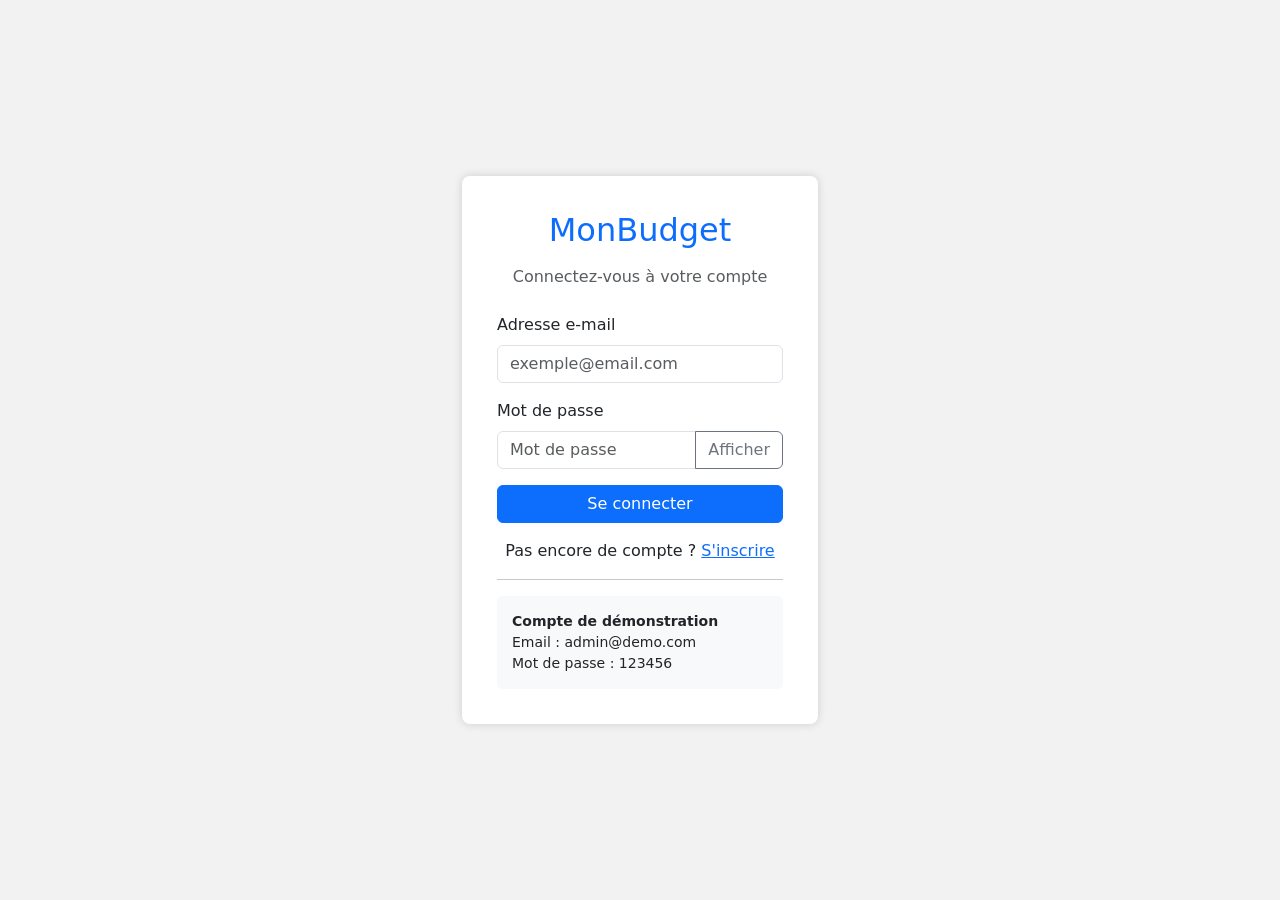
<file: gestion-depenses/index.html>
<!DOCTYPE html>
<html lang="fr">
<head>
    <meta charset="UTF-8">
    <meta name="viewport" content="width=device-width, initial-scale=1.0">
    <title>MonBudget - Connexion</title>
    <!-- Bootstrap -->
    <link href="https://cdn.jsdelivr.net/npm/bootstrap@5.3.3/dist/css/bootstrap.min.css" rel="stylesheet">
    <!-- CSS -->
    <link rel="stylesheet" href="css/style.css">
</head>
<body>
<div class="container">
    <div class="row justify-content-center align-items-center vh-100">
        <div class="col-md-6 col-lg-4">
            <div class="login-card">
                <h2 class="text-center mb-3 text-primary">MonBudget</h2>
                <p class="text-center text-muted mb-4">Connectez-vous à votre compte</p>

                <!-- Message erreur -->
                <div id="loginAlert" class="alert alert-danger d-none">
                    <span id="loginAlertMsg">Adresse e-mail ou mot de passe incorrect.</span>
                </div>

                <form id="loginForm">
                    <div class="mb-3">
                        <label class="form-label">Adresse e-mail</label>
                        <input type="email" id="email" class="form-control" placeholder="exemple@email.com" required>
                    </div>
                    <div class="mb-3">
                        <label class="form-label">Mot de passe</label>
                        <div class="input-group">
                            <input type="password" id="password" class="form-control" placeholder="Mot de passe" required>
                            <button class="btn btn-outline-secondary" type="button" id="togglePassword">Afficher</button>
                        </div>
                    </div>
                    <button type="submit" class="btn btn-primary w-100">Se connecter</button>
                </form>

                <p class="text-center mt-3 mb-0">
                    Pas encore de compte ? <a href="signup.html">S'inscrire</a>
                </p>

                <hr>

                <div class="demo">
                    <strong>Compte de démonstration</strong><br>
                    Email : admin@demo.com<br>
                    Mot de passe : 123456
                </div>
            </div>
        </div>
    </div>
</div>
<script src="js/app.js"></script>
<script src="js/login.js"></script>
</body>
</html>
</file>
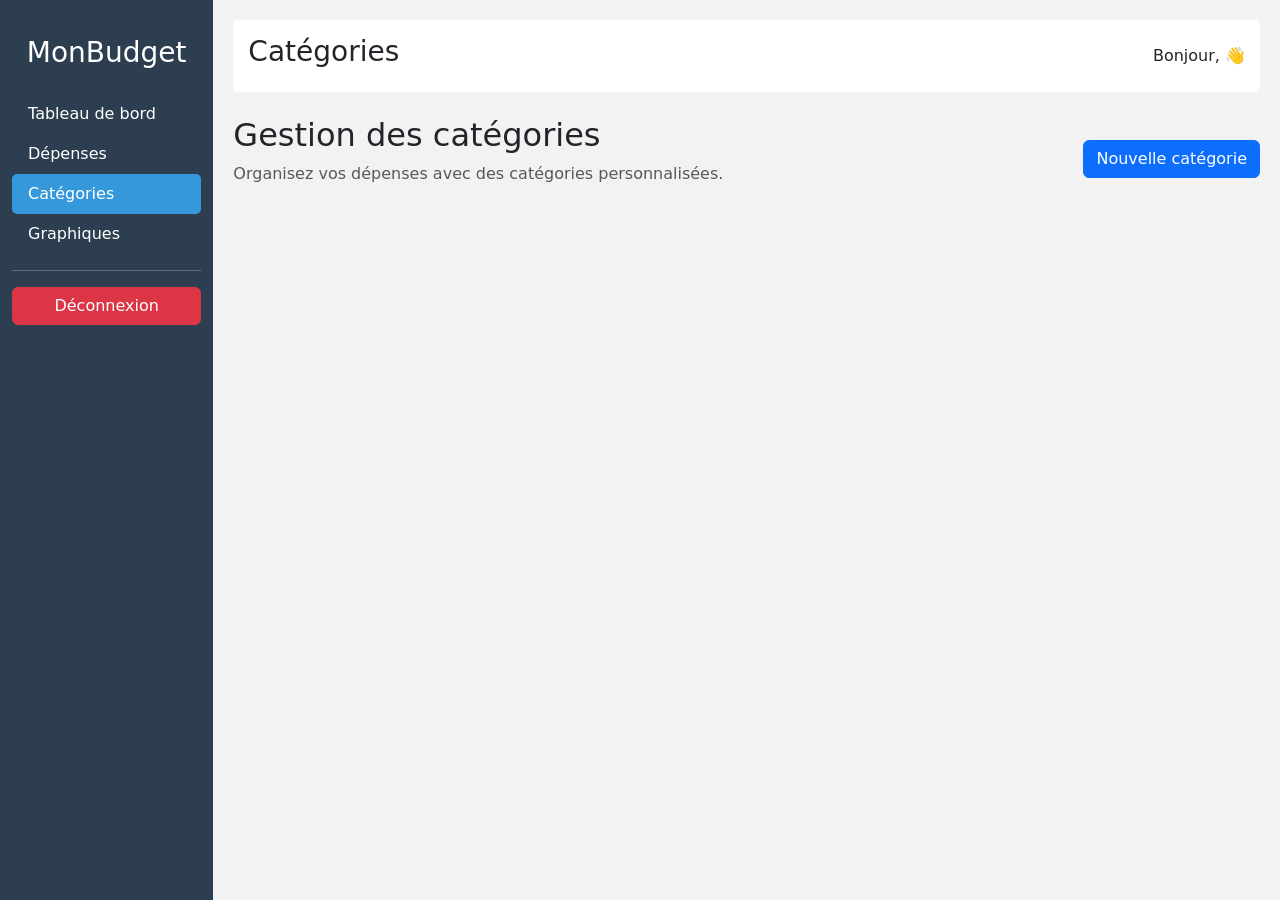
<file: gestion-depenses/categories.html>
<!DOCTYPE html>
<html lang="fr">
<head>
    <meta charset="UTF-8">
    <meta name="viewport" content="width=device-width, initial-scale=1.0">
    <title>MonBudget - Catégories</title>
    <!-- Bootstrap -->
    <link href="https://cdn.jsdelivr.net/npm/bootstrap@5.3.3/dist/css/bootstrap.min.css" rel="stylesheet">
    <!-- CSS -->
    <link rel="stylesheet" href="css/style.css">
</head>
<body>
<div class="container-fluid">
<div class="row">
<!-- ================= MENU ================= -->
<nav class="col-md-3 col-lg-2 sidebar d-none d-md-block" id="sidebar">
    <h3 class="text-center mt-3 mb-4">MonBudget</h3>
    <ul class="nav flex-column">
        <li class="nav-item"><a href="dashboard.html" class="nav-link">Tableau de bord</a></li>
        <li class="nav-item"><a href="depenses.html" class="nav-link">Dépenses</a></li>
        <li class="nav-item"><a href="categories.html" class="nav-link active">Catégories</a></li>
        <li class="nav-item"><a href="graphiques.html" class="nav-link">Graphiques</a></li>
    </ul>
    <hr>
    <button class="btn btn-danger w-100" onclick="App.logout()">Déconnexion</button>
</nav>
<!-- ================= CONTENU ================= -->
<main class="col-md-9 col-lg-10 main-content">
<header class="topbar d-flex justify-content-between align-items-center">
    <button class="btn btn-outline-primary d-md-none" onclick="toggleSidebar()">☰ Menu</button>
    <h3>Catégories</h3>
    <div>Bonjour, <span id="userGreeting"></span> 👋</div>
</header>

<div class="mt-4">
<div class="d-flex justify-content-between align-items-center flex-wrap mb-4">
    <div>
        <h2>Gestion des catégories</h2>
        <p class="text-muted">Organisez vos dépenses avec des catégories personnalisées.</p>
    </div>
    <button class="btn btn-primary" data-bs-toggle="modal" data-bs-target="#catModal" onclick="openCatModal()">Nouvelle catégorie</button>
</div>

<!-- ================= GRILLE DES CATÉGORIES ================= -->
<div class="row" id="catGrid"></div>
</div>

<!-- ================= POPUP AJOUT / MODIFICATION ================= -->
<div class="modal fade" id="catModal" tabindex="-1">
    <div class="modal-dialog">
        <div class="modal-content">
            <div class="modal-header">
                <h5 class="modal-title" id="catModalTitle">🏷️ Nouvelle catégorie</h5>
                <button type="button" class="btn-close" data-bs-dismiss="modal"></button>
            </div>
            <div class="modal-body">
                <input type="hidden" id="catEditId">
                <div class="mb-3">
                    <label class="form-label">Nom *</label>
                    <input type="text" id="catName" class="form-control" placeholder="Ex: Vacances">
                </div>
                <div class="mb-3">
                    <label class="form-label">Description</label>
                    <input type="text" id="catDesc" class="form-control" placeholder="Description optionnelle...">
                </div>
                <div class="mb-3">
                    <label class="form-label">Couleur</label>
                    <div class="d-flex align-items-center gap-2 flex-wrap">
                        <input type="color" id="catColor" value="#5C7AEA" class="form-control form-control-color">
                        <div id="colorPresets" class="d-flex flex-wrap gap-1"></div>
                    </div>
                </div>
                <div class="mb-3">
                    <label class="form-label">Icône</label>
                    <div class="row row-cols-4 g-2" id="iconGrid"></div>
                    <input type="hidden" id="catIcon" value="❓">
                </div>
            </div>
            <div class="modal-footer">
                <button class="btn btn-secondary" data-bs-dismiss="modal">Annuler</button>
                <button class="btn btn-primary" onclick="saveCat()"> Enregistrer</button>
            </div>
        </div>
    </div>
</div>

<!-- ================= POPUP CONFIRMATION SUPPRESSION ================= -->
<div class="modal fade" id="deleteCatModal" tabindex="-1">
    <div class="modal-dialog modal-sm">
        <div class="modal-content">
            <div class="modal-body text-center">
                <div style="font-size:40px;">🗑️</div>
                <h5>Supprimer cette catégorie ?</h5>
                <p class="text-muted" id="deleteCatWarning"></p>
                <div class="d-flex justify-content-center gap-2 mt-3">
                    <button class="btn btn-secondary" data-bs-dismiss="modal">Annuler</button>
                    <button class="btn btn-danger" id="confirmCatDelete">Supprimer</button>
                </div>
            </div>
        </div>
    </div>
</div>

</main>
</div>
</div>

<script src="https://cdn.jsdelivr.net/npm/bootstrap@5.3.3/dist/js/bootstrap.bundle.min.js"></script>
<script src="js/app.js"></script>
<script src="js/categories.js"></script>
</body>
</html>
</file>
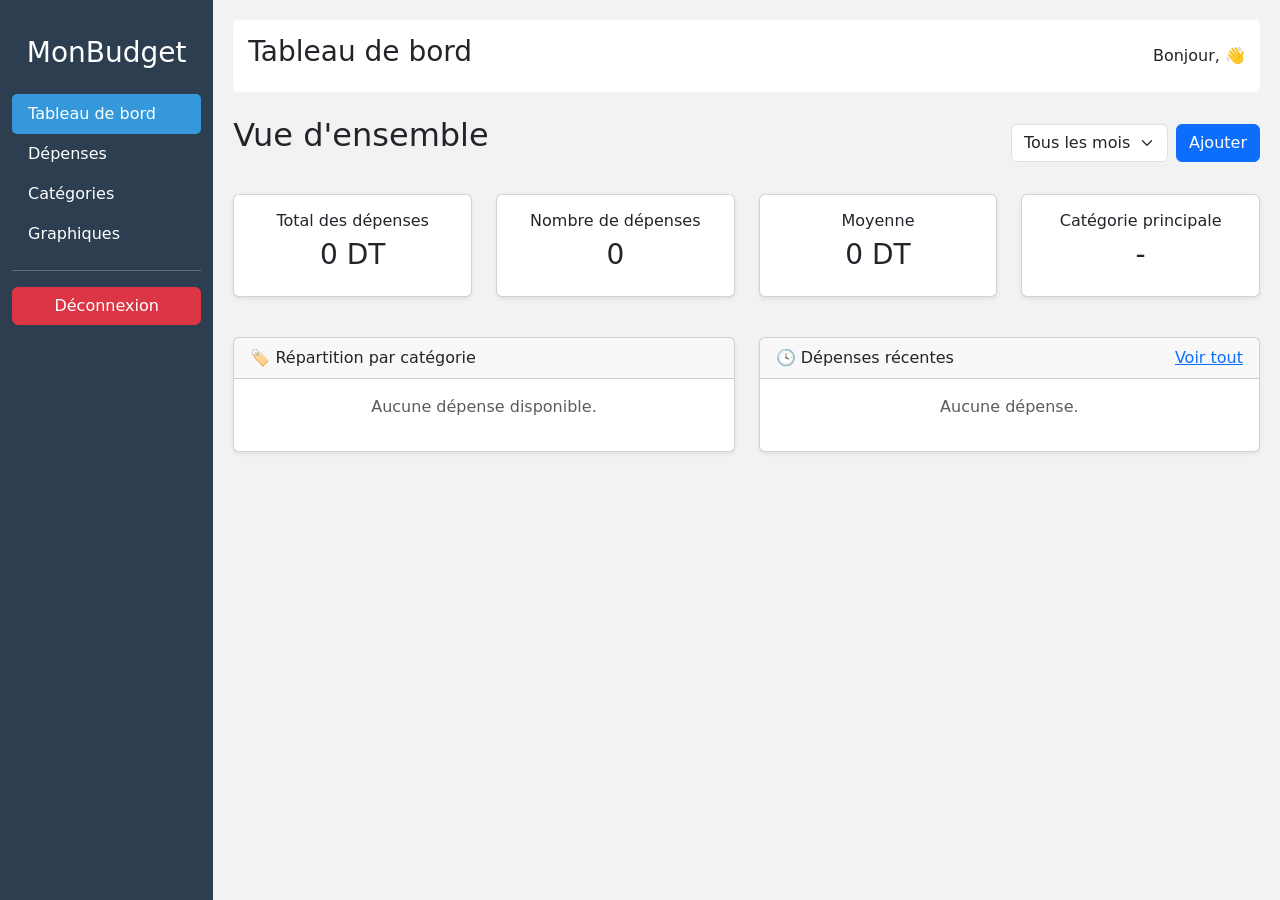
<file: gestion-depenses/dashboard.html>
<!DOCTYPE html>
<html lang="fr">
<head>
    <meta charset="UTF-8">
    <meta name="viewport" content="width=device-width, initial-scale=1.0">
    <title>MonBudget - Tableau de bord</title>
    <!-- Bootstrap -->
    <link href="https://cdn.jsdelivr.net/npm/bootstrap@5.3.3/dist/css/bootstrap.min.css" rel="stylesheet">
    <!-- CSS -->
    <link rel="stylesheet" href="css/style.css">
</head>
<body>
<div class="container-fluid">
<div class="row">
<!-- ================= MENU ================= -->
<nav class="col-md-3 col-lg-2 sidebar d-none d-md-block" id="sidebar">
    <h3 class="text-center mt-3 mb-4">MonBudget</h3>
    <ul class="nav flex-column">
        <li class="nav-item"><a href="dashboard.html" class="nav-link active">Tableau de bord</a></li>
        <li class="nav-item"><a href="depenses.html" class="nav-link">Dépenses</a></li>
        <li class="nav-item"><a href="categories.html" class="nav-link">Catégories</a></li>
        <li class="nav-item"><a href="graphiques.html" class="nav-link">Graphiques</a></li>
    </ul>
    <hr>
    <button class="btn btn-danger w-100" onclick="App.logout()">Déconnexion</button>
</nav>
<!-- ================= CONTENU ================= -->
<main class="col-md-9 col-lg-10 main-content">
<header class="topbar d-flex justify-content-between align-items-center">
    <button class="btn btn-outline-primary d-md-none" onclick="toggleSidebar()">☰ Menu</button>
    <h3>Tableau de bord</h3>
    <div>Bonjour, <span id="userGreeting"></span> 👋</div>
</header>

<div class="mt-4">
<div class="d-flex justify-content-between align-items-center flex-wrap">
    <div>
        <h2>Vue d'ensemble</h2>
        <p id="currentMonthLabel"></p>
    </div>
    <div class="d-flex gap-2">
        <select id="monthFilter" class="form-select">
            <option value="">Tous les mois</option>
        </select>
        <button class="btn btn-primary" data-bs-toggle="modal" data-bs-target="#quickAddModal"> Ajouter</button>
    </div>
</div>

<!-- ================= CARTES KPI ================= -->
<div class="row mt-4">
    <div class="col-md-6 col-lg-3 mb-3">
        <div class="card shadow-sm">
            <div class="card-body text-center">
                <h6>Total des dépenses</h6>
                <h3 id="kpiTotal">0 DT</h3>
            </div>
        </div>
    </div>
    <div class="col-md-6 col-lg-3 mb-3">
        <div class="card shadow-sm">
            <div class="card-body text-center">
                <h6>Nombre de dépenses</h6>
                <h3 id="kpiCount">0</h3>
            </div>
        </div>
    </div>
    <div class="col-md-6 col-lg-3 mb-3">
        <div class="card shadow-sm">
            <div class="card-body text-center">
                <h6>Moyenne</h6>
                <h3 id="kpiAvg">0 DT</h3>
            </div>
        </div>
    </div>
    <div class="col-md-6 col-lg-3 mb-3">
        <div class="card shadow-sm">
            <div class="card-body text-center">
                <h6>Catégorie principale</h6>
                <h3 id="kpiTop">-</h3>
            </div>
        </div>
    </div>
</div>

<!-- ================= DEUX COLONNES ================= -->
<div class="row mt-4">
    <div class="col-lg-6 mb-4">
        <div class="card shadow-sm">
            <div class="card-header">🏷️ Répartition par catégorie</div>
            <div class="card-body">
                <div id="categoryBreakdown">
                    <p class="text-center text-muted">Aucune dépense disponible.</p>
                </div>
            </div>
        </div>
    </div>
    <div class="col-lg-6 mb-4">
        <div class="card shadow-sm">
            <div class="card-header d-flex justify-content-between">
                <span>🕓 Dépenses récentes</span>
                <a href="depenses.html">Voir tout</a>
            </div>
            <div class="card-body">
                <div id="recentExpenses">
                    <p class="text-center text-muted">Aucune dépense.</p>
                </div>
            </div>
        </div>
    </div>
</div>
</div>

<!-- ================= FENÊTRE AJOUT D'UNE DÉPENSE ================= -->
<div class="modal fade" id="quickAddModal" tabindex="-1">
    <div class="modal-dialog">
        <div class="modal-content">
            <div class="modal-header">
                <h5 class="modal-title" id="modalTitle"> ➕ Ajouter une dépense</h5>
                <button type="button" class="btn-close" data-bs-dismiss="modal"></button>
            </div>
                    <div class="modal-body">
                        <input type="hidden" id="editId"/>
                        <div class="mb-3">
                            <label class="form-label">Montant (DT) *</label>
                            <input type="number" id="qaAmount" class="form-control" step="0.001" min="0.001" placeholder="Ex: 25.500">
                        </div>
                        <div class="mb-3">
                            <label class="form-label">Catégorie *</label>
                            <select id="qaCategory" class="form-select">
                                <option value="">Choisir une catégorie...</option>
                            </select>
                        </div>
                        <div class="mb-3">
                            <label class="form-label">Date *</label>
                            <input type="date" id="qaDate" class="form-control">
                        </div>
                        <div class="mb-3">
                            <label class="form-label">Description</label>
                            <input type="text" id="qaDesc" class="form-control" placeholder="Description optionnelle...">
                        </div>
                    </div>
                    <div class="modal-footer">
                        <button class="btn btn-secondary" data-bs-dismiss="modal">Annuler</button>
                        <button class="btn btn-primary" onclick="quickSave()">Enregistrer</button>
                    </div>
        </div>
    </div>
</div>

</main>
</div>
</div>

<!-- ================= JAVASCRIPT ================= -->
<script src="https://cdn.jsdelivr.net/npm/bootstrap@5.3.3/dist/js/bootstrap.bundle.min.js"></script>
<script src="js/app.js"></script>
<script src="js/dashboard.js"></script>
</body>
</html>
</file>
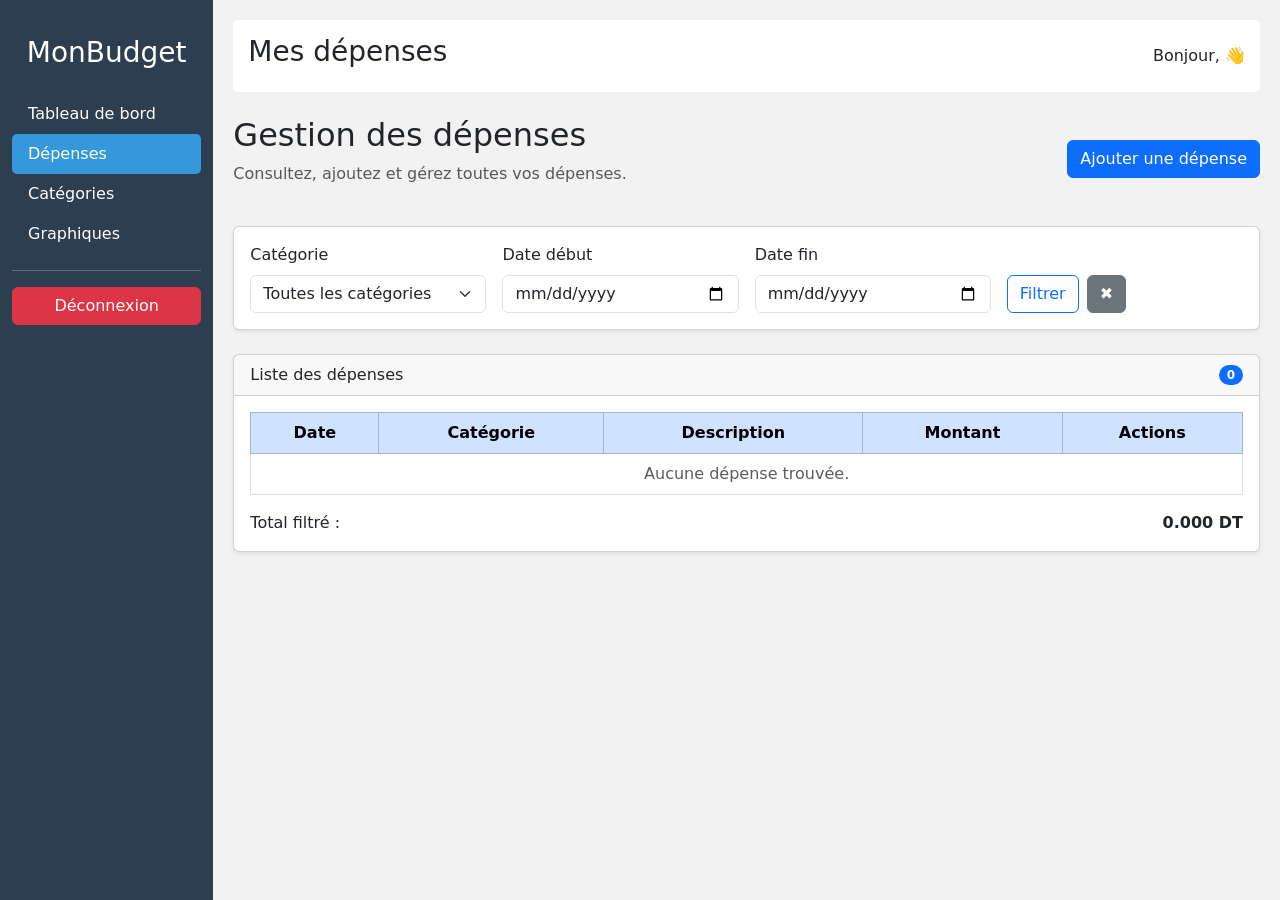
<file: gestion-depenses/depenses.html>
<!DOCTYPE html>
<html lang="fr">
<head>
    <meta charset="UTF-8">
    <meta name="viewport" content="width=device-width, initial-scale=1.0">
    <title>MonBudget - Dépenses</title>
    <!-- Bootstrap -->
    <link href="https://cdn.jsdelivr.net/npm/bootstrap@5.3.3/dist/css/bootstrap.min.css" rel="stylesheet">
    <!-- CSS -->
    <link rel="stylesheet" href="css/style.css">
</head>
<body>
<div class="container-fluid">
<div class="row">
<!-- ================= MENU ================= -->
<nav class="col-md-3 col-lg-2 sidebar d-none d-md-block" id="sidebar">
    <h3 class="text-center mt-3 mb-4">MonBudget</h3>
    <ul class="nav flex-column">
        <li class="nav-item"><a href="dashboard.html" class="nav-link">Tableau de bord</a></li>
        <li class="nav-item"><a href="depenses.html" class="nav-link active">Dépenses</a></li>
        <li class="nav-item"><a href="categories.html" class="nav-link">Catégories</a></li>
        <li class="nav-item"><a href="graphiques.html" class="nav-link">Graphiques</a></li>
    </ul>
    <hr>
    <button class="btn btn-danger w-100" onclick="App.logout()">Déconnexion</button>
</nav>
<!-- ================= CONTENU ================= -->
<main class="col-md-9 col-lg-10 main-content">
<header class="topbar d-flex justify-content-between align-items-center">
    <button class="btn btn-outline-primary d-md-none" onclick="toggleSidebar()">☰ Menu</button>
    <h3>Mes dépenses</h3>
    <div>Bonjour, <span id="userGreeting"></span> 👋</div>
</header>

<div class="mt-4">
<div class="d-flex justify-content-between align-items-center flex-wrap mb-4">
    <div>
        <h2>Gestion des dépenses</h2>
        <p class="text-muted">Consultez, ajoutez et gérez toutes vos dépenses.</p>
    </div>
    <button class="btn btn-primary" data-bs-toggle="modal" data-bs-target="#expenseModal" onclick="openModal()">Ajouter une dépense</button>
</div>

<!-- ================= FILTRES ================= -->
<div class="card shadow-sm mb-4">
    <div class="card-body">
        <div class="row g-3 align-items-end">
            <div class="col-md-3">
                <label class="form-label">Catégorie</label>
                <select id="filterCat" class="form-select">
                    <option value="">Toutes les catégories</option>
                </select>
            </div>
            <div class="col-md-3">
                <label class="form-label">Date début</label>
                <input type="date" id="filterFrom" class="form-control">
            </div>
            <div class="col-md-3">
                <label class="form-label">Date fin</label>
                <input type="date" id="filterTo" class="form-control">
            </div>
            <div class="col-md-3 d-flex gap-2">
                <button class="btn btn-outline-primary" onclick="applyFilters()">Filtrer</button>
                <button class="btn btn-secondary" onclick="clearFilters()">✖</button>
            </div>
        </div>
    </div>
</div>

<!-- ================= TABLEAU ================= -->
<div class="card shadow-sm">
    <div class="card-header d-flex justify-content-between align-items-center">
        <span>Liste des dépenses</span>
        <span class="badge bg-primary rounded-pill" id="expenseCount">0</span>
    </div>
    <div class="card-body">
        <div class="table-responsive">
            <table class="table table-bordered text-center align-middle">
                <thead class="table-primary">
                    <tr>
                        <th>Date</th>
                        <th>Catégorie</th>
                        <th>Description</th>
                        <th>Montant</th>
                        <th>Actions</th>
                    </tr>
                </thead>
                <tbody id="expenseBody">
                    <tr id="emptyRow">
                        <td colspan="5" class="text-muted">Aucune dépense trouvée.</td>
                    </tr>
                </tbody>
            </table>
        </div>
        <div class="d-flex justify-content-between">
            <span>Total filtré :</span>
            <strong id="filteredTotal">0.000 DT</strong>
        </div>
    </div>
</div>
</div>

<!-- ================= POPUP AJOUT / MODIFICATION ================= -->
<div class="modal fade" id="expenseModal" tabindex="-1">
    <div class="modal-dialog">
        <div class="modal-content">
            <div class="modal-header">
                <h5 class="modal-title" id="modalTitle">Ajouter une dépense</h5>
                <button type="button" class="btn-close" data-bs-dismiss="modal"></button>
            </div>
            <div class="modal-body">
                <input type="hidden" id="editId"/>
                <div class="mb-3">
                    <label class="form-label">Montant (DT) *</label>
                    <input type="number" id="fAmount" class="form-control" step="0.001" min="0.001" placeholder="Ex: 25.500">
                </div>
                <div class="mb-3">
                    <label class="form-label">Catégorie *</label>
                    <select id="fCategory" class="form-select">
                        <option value="">Choisir une catégorie...</option>
                    </select>
                </div>
                <div class="mb-3">
                    <label class="form-label">Date *</label>
                    <input type="date" id="fDate" class="form-control">
                </div>
                <div class="mb-3">
                    <label class="form-label">Description</label>
                    <input type="text" id="fDesc" class="form-control" placeholder="Description optionnelle...">
                </div>
            </div>
            <div class="modal-footer">
                <button class="btn btn-secondary" data-bs-dismiss="modal">Annuler</button>
                <button class="btn btn-primary" onclick="saveExpense()">Enregistrer</button>
            </div>
        </div>
    </div>
</div>

<!-- ================= POPUP CONFIRMATION SUPPRESSION ================= -->
<div class="modal fade" id="deleteModal" tabindex="-1">
    <div class="modal-dialog modal-sm">
        <div class="modal-content">
            <div class="modal-body text-center">
                <div style="font-size:40px;">🗑️</div>
                <h5>Supprimer cette dépense ?</h5>
                <p class="text-muted">Cette action est irréversible.</p>
                <div class="d-flex justify-content-center gap-2 mt-3">
                    <button class="btn btn-secondary" data-bs-dismiss="modal">Annuler</button>
                    <button class="btn btn-danger" id="confirmDelete">Supprimer</button>
                </div>
            </div>
        </div>
    </div>
</div>

</main>
</div>
</div>

<script src="https://cdn.jsdelivr.net/npm/bootstrap@5.3.3/dist/js/bootstrap.bundle.min.js"></script>
<script src="js/app.js"></script>
<script src="js/depenses.js"></script>
</body>
</html>
</file>
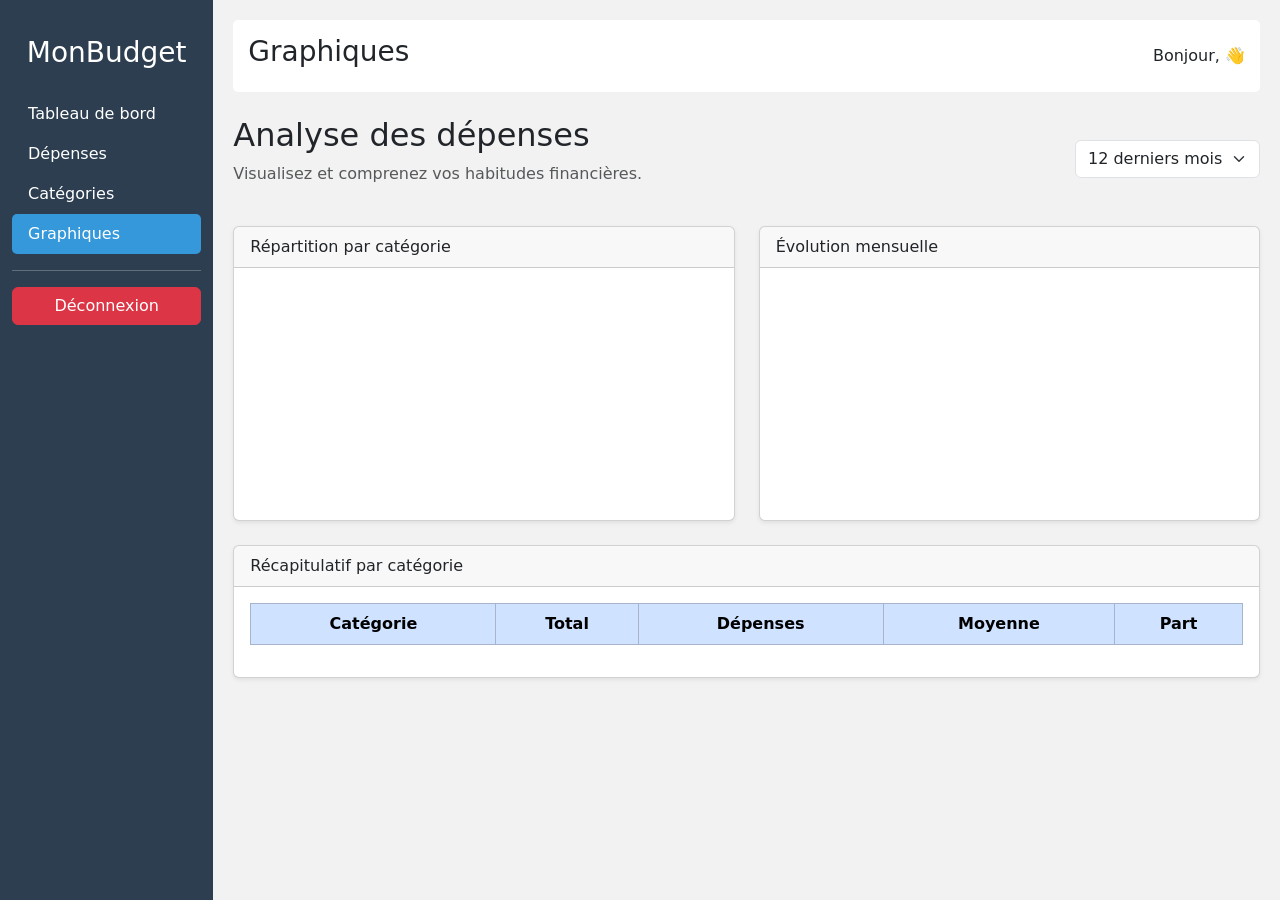
<file: gestion-depenses/graphiques.html>
<!DOCTYPE html>
<html lang="fr">
<head>
    <meta charset="UTF-8">
    <meta name="viewport" content="width=device-width, initial-scale=1.0">
    <title>MonBudget - Graphiques</title>
    <!-- Bootstrap -->
    <link href="https://cdn.jsdelivr.net/npm/bootstrap@5.3.3/dist/css/bootstrap.min.css" rel="stylesheet">
    <!-- CSS -->
    <link rel="stylesheet" href="css/style.css">
</head>
<body>
<div class="container-fluid">
<div class="row">
<!-- ================= MENU ================= -->
<nav class="col-md-3 col-lg-2 sidebar d-none d-md-block" id="sidebar">
    <h3 class="text-center mt-3 mb-4">MonBudget</h3>
    <ul class="nav flex-column">
        <li class="nav-item"><a href="dashboard.html" class="nav-link">Tableau de bord</a></li>
        <li class="nav-item"><a href="depenses.html" class="nav-link">Dépenses</a></li>
        <li class="nav-item"><a href="categories.html" class="nav-link">Catégories</a></li>
        <li class="nav-item"><a href="graphiques.html" class="nav-link active">Graphiques</a></li>
    </ul>
    <hr>
    <button class="btn btn-danger w-100" onclick="App.logout()">Déconnexion</button>
</nav>
<!-- ================= CONTENU ================= -->
<main class="col-md-9 col-lg-10 main-content">
<header class="topbar d-flex justify-content-between align-items-center">
    <button class="btn btn-outline-primary d-md-none" onclick="toggleSidebar()">☰ Menu</button>
    <h3>Graphiques</h3>
    <div>Bonjour, <span id="userGreeting"></span> 👋</div>
</header>

<div class="mt-4">
<div class="d-flex justify-content-between align-items-center flex-wrap mb-4">
    <div>
        <h2>Analyse des dépenses</h2>
        <p class="text-muted">Visualisez et comprenez vos habitudes financières.</p>
    </div>
    <select id="chartPeriod" class="form-select" style="width:auto;">
        <option value="6">6 derniers mois</option>
        <option value="12" selected>12 derniers mois</option>
        <option value="all">Tout</option>
    </select>
</div>

<div class="row">
    <!-- Répartition par catégorie -->
    <div class="col-lg-6 mb-4">
        <div class="card shadow-sm h-100">
            <div class="card-header">Répartition par catégorie</div>
            <div class="card-body" id="pieLegend"></div>
        </div>
    </div>

    <!-- Évolution mensuelle -->
    <div class="col-lg-6 mb-4">
        <div class="card shadow-sm h-100">
            <div class="card-header">Évolution mensuelle</div>
            <div class="card-body">
                <div class="bar-chart" id="barChart"></div>
            </div>
        </div>
    </div>

    <!-- Tableau récapitulatif -->
    <div class="col-12 mb-4">
        <div class="card shadow-sm">
            <div class="card-header">Récapitulatif par catégorie</div>
            <div class="card-body">
                <div class="table-responsive">
                    <table class="table table-bordered text-center align-middle">
                        <thead class="table-primary">
                            <tr>
                                <th>Catégorie</th>
                                <th>Total</th>
                                <th>Dépenses</th>
                                <th>Moyenne</th>
                                <th>Part</th>
                            </tr>
                        </thead>
                        <tbody id="summaryBody"></tbody>
                    </table>
                </div>
            </div>
        </div>
    </div>
</div>
</div>

</main>
</div>
</div>

<script src="https://cdn.jsdelivr.net/npm/bootstrap@5.3.3/dist/js/bootstrap.bundle.min.js"></script>
<script src="js/app.js"></script>
<script src="js/graphiques.js"></script>
</body>
</html>
</file>
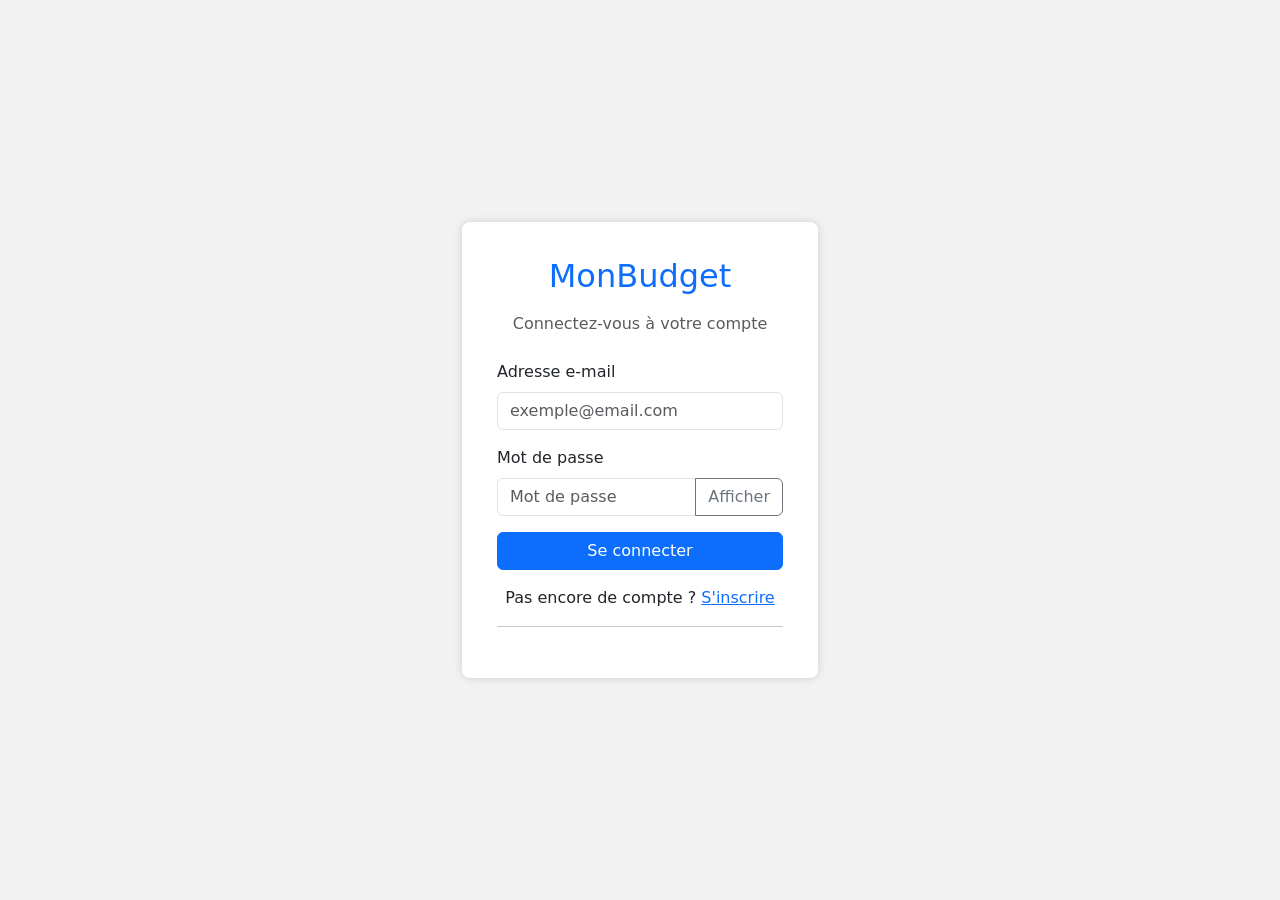
<file: gestion-depenses/signin.html>
<!DOCTYPE html>
<html lang="fr">
<head>
    <meta charset="UTF-8">
    <meta name="viewport" content="width=device-width, initial-scale=1.0">
    <title>MonBudget - Connexion</title>
    <!-- Bootstrap -->
    <link href="https://cdn.jsdelivr.net/npm/bootstrap@5.3.3/dist/css/bootstrap.min.css" rel="stylesheet">
    <!-- CSS -->
    <link rel="stylesheet" href="css/style.css">
</head>
<body>
<div class="container">
    <div class="row justify-content-center align-items-center vh-100">
        <div class="col-md-6 col-lg-4">
            <div class="login-card">
                <h2 class="text-center mb-3 text-primary">MonBudget</h2>
                <p class="text-center text-muted mb-4">Connectez-vous à votre compte</p>

                <!-- Message erreur -->
                <div id="loginAlert" class="alert alert-danger d-none">
                    <span id="loginAlertMsg">Adresse e-mail ou mot de passe incorrect.</span>
                </div>

                <form id="loginForm">
                    <div class="mb-3">
                        <label class="form-label">Adresse e-mail</label>
                        <input type="email" id="email" class="form-control" placeholder="exemple@email.com" required>
                    </div>
                    <div class="mb-3">
                        <label class="form-label">Mot de passe</label>
                        <div class="input-group">
                            <input type="password" id="password" class="form-control" placeholder="Mot de passe" required>
                            <button class="btn btn-outline-secondary" type="button" id="togglePassword">Afficher</button>
                        </div>
                    </div>
                    <button type="submit" class="btn btn-primary w-100">Se connecter</button>
                </form>

                <p class="text-center mt-3 mb-0">
                    Pas encore de compte ? <a href="signup.html">S'inscrire</a>
                </p>

                <hr>
            </div>
        </div>
    </div>
</div>
<script src="js/app.js"></script>
<script src="js/login.js"></script>
</body>
</html>
</file>
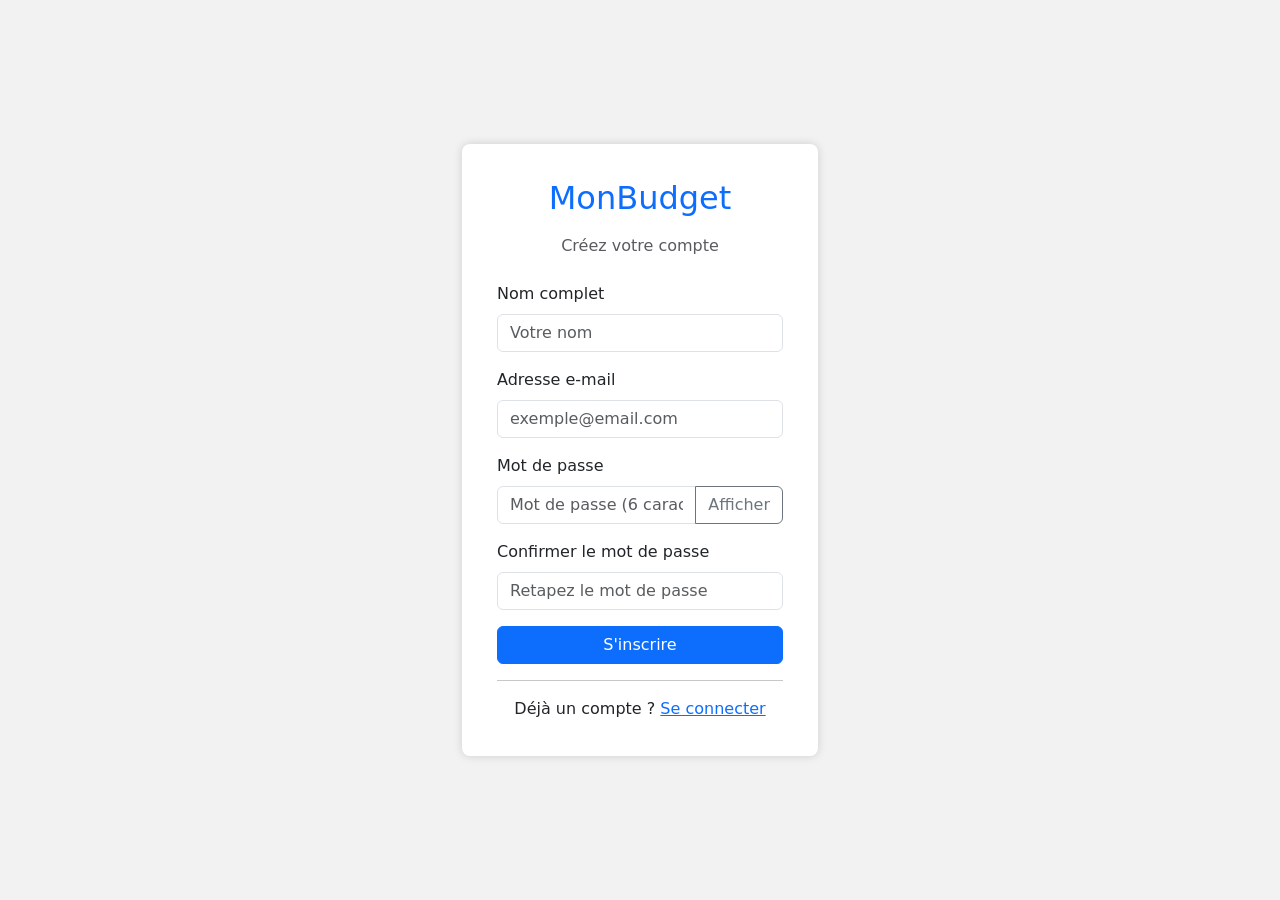
<file: gestion-depenses/signup.html>
<!DOCTYPE html>
<html lang="fr">
<head>
    <meta charset="UTF-8">
    <meta name="viewport" content="width=device-width, initial-scale=1.0">
    <title>MonBudget - Inscription</title>
    <!-- Bootstrap -->
    <link href="https://cdn.jsdelivr.net/npm/bootstrap@5.3.3/dist/css/bootstrap.min.css" rel="stylesheet">
    <!-- CSS -->
    <link rel="stylesheet" href="css/style.css">
</head>
<body>
<div class="container">
    <div class="row justify-content-center align-items-center vh-100">
        <div class="col-md-6 col-lg-4">
            <div class="login-card">
                <h2 class="text-center mb-3 text-primary">MonBudget</h2>
                <p class="text-center text-muted mb-4">Créez votre compte</p>

                <!-- Message erreur -->
                <div id="signupAlert" class="alert alert-danger d-none">
                    <span id="signupAlertMsg">Une erreur est survenue.</span>
                </div>

                <form id="signupForm">
                    <div class="mb-3">
                        <label class="form-label">Nom complet</label>
                        <input type="text" id="name" class="form-control" placeholder="Votre nom" required>
                    </div>
                    <div class="mb-3">
                        <label class="form-label">Adresse e-mail</label>
                        <input type="email" id="email" class="form-control" placeholder="exemple@email.com" required>
                    </div>
                    <div class="mb-3">
                        <label class="form-label">Mot de passe</label>
                        <div class="input-group">
                            <input type="password" id="password" class="form-control" placeholder="Mot de passe (6 caractères min.)" required minlength="6">
                            <button class="btn btn-outline-secondary" type="button" id="togglePassword">Afficher</button>
                        </div>
                    </div>
                    <div class="mb-3">
                        <label class="form-label">Confirmer le mot de passe</label>
                        <input type="password" id="confirmPassword" class="form-control" placeholder="Retapez le mot de passe" required minlength="6">
                    </div>
                    <button type="submit" class="btn btn-primary w-100">S'inscrire</button>
                </form>

                <hr>

                <p class="text-center mb-0">
                    Déjà un compte ? <a href="signin.html">Se connecter</a>
                </p>
            </div>
        </div>
    </div>
</div>
<script src="js/app.js"></script>
<script src="js/signup.js"></script>
</body>
</html>
</file>
<file: gestion-depenses/css/style.css>
/* ==========================================================================
   MonBudget - style.css
   Petit CSS perso en complément de Bootstrap (juste ce que Bootstrap
   ne fait pas tout seul : couleur du menu, icônes, barres de graphique...)
   ========================================================================== */

body {
    background: #f2f2f2;
}

/* ---- Menu de gauche ---- */
.sidebar {
    min-height: 100vh;
    background: #2c3e50;
    color: white;
    padding-top: 20px;
}

.sidebar .nav-link {
    color: white;
}

.sidebar .nav-link:hover,
.sidebar .nav-link.active {
    background: #3498db;
    color: white;
    border-radius: 5px;
}

/* ---- Contenu principal ---- */
.main-content {
    padding: 20px;
}

.topbar {
    background: white;
    padding: 15px;
    border-radius: 5px;
}

/* ---- Cartes KPI (dashboard) ---- */
.kpi-icon {
    font-size: 35px;
}

/* ---- Page de connexion ---- */
.login-card {
    background: white;
    padding: 35px;
    border-radius: 8px;
    box-shadow: 0 0 10px rgba(0, 0, 0, 0.15);
}

.demo {
    background: #f8f9fa;
    padding: 15px;
    border-radius: 5px;
    font-size: 14px;
}

/* ---- Cartes de catégories ---- */
.cat-card-icon {
    width: 45px;
    height: 45px;
    border-radius: 50%;
    display: inline-flex;
    justify-content: center;
    align-items: center;
    font-size: 22px;
    color: white;
}

/* ---- Graphiques : petit histogramme fait avec du CSS simple ---- */
.bar-chart {
    display: flex;
    align-items: flex-end;
    justify-content: space-around;
    height: 220px;
}

.bar-col {
    text-align: center;
}

.bar-track {
    width: 35px;
    height: 170px;
    background: #e9ecef;
    display: flex;
    align-items: flex-end;
    border-radius: 3px 3px 0 0;
    overflow: hidden;
}

.bar-fill {
    width: 100%;
    background: #0d6efd;
}

.bar-label {
    margin-top: 5px;
    font-size: 12px;
}

.bar-value {
    font-size: 12px;
    margin-bottom: 3px;
}

/* ---- Pastille de couleur (légende catégories) ---- */
.legend-dot,
.cat-dot {
    width: 14px;
    height: 14px;
    border-radius: 50%;
    display: inline-block;
}

/* ---- Responsive ---- */
@media (max-width: 768px) {
    .sidebar {
        min-height: auto;
    }
}
</file>
